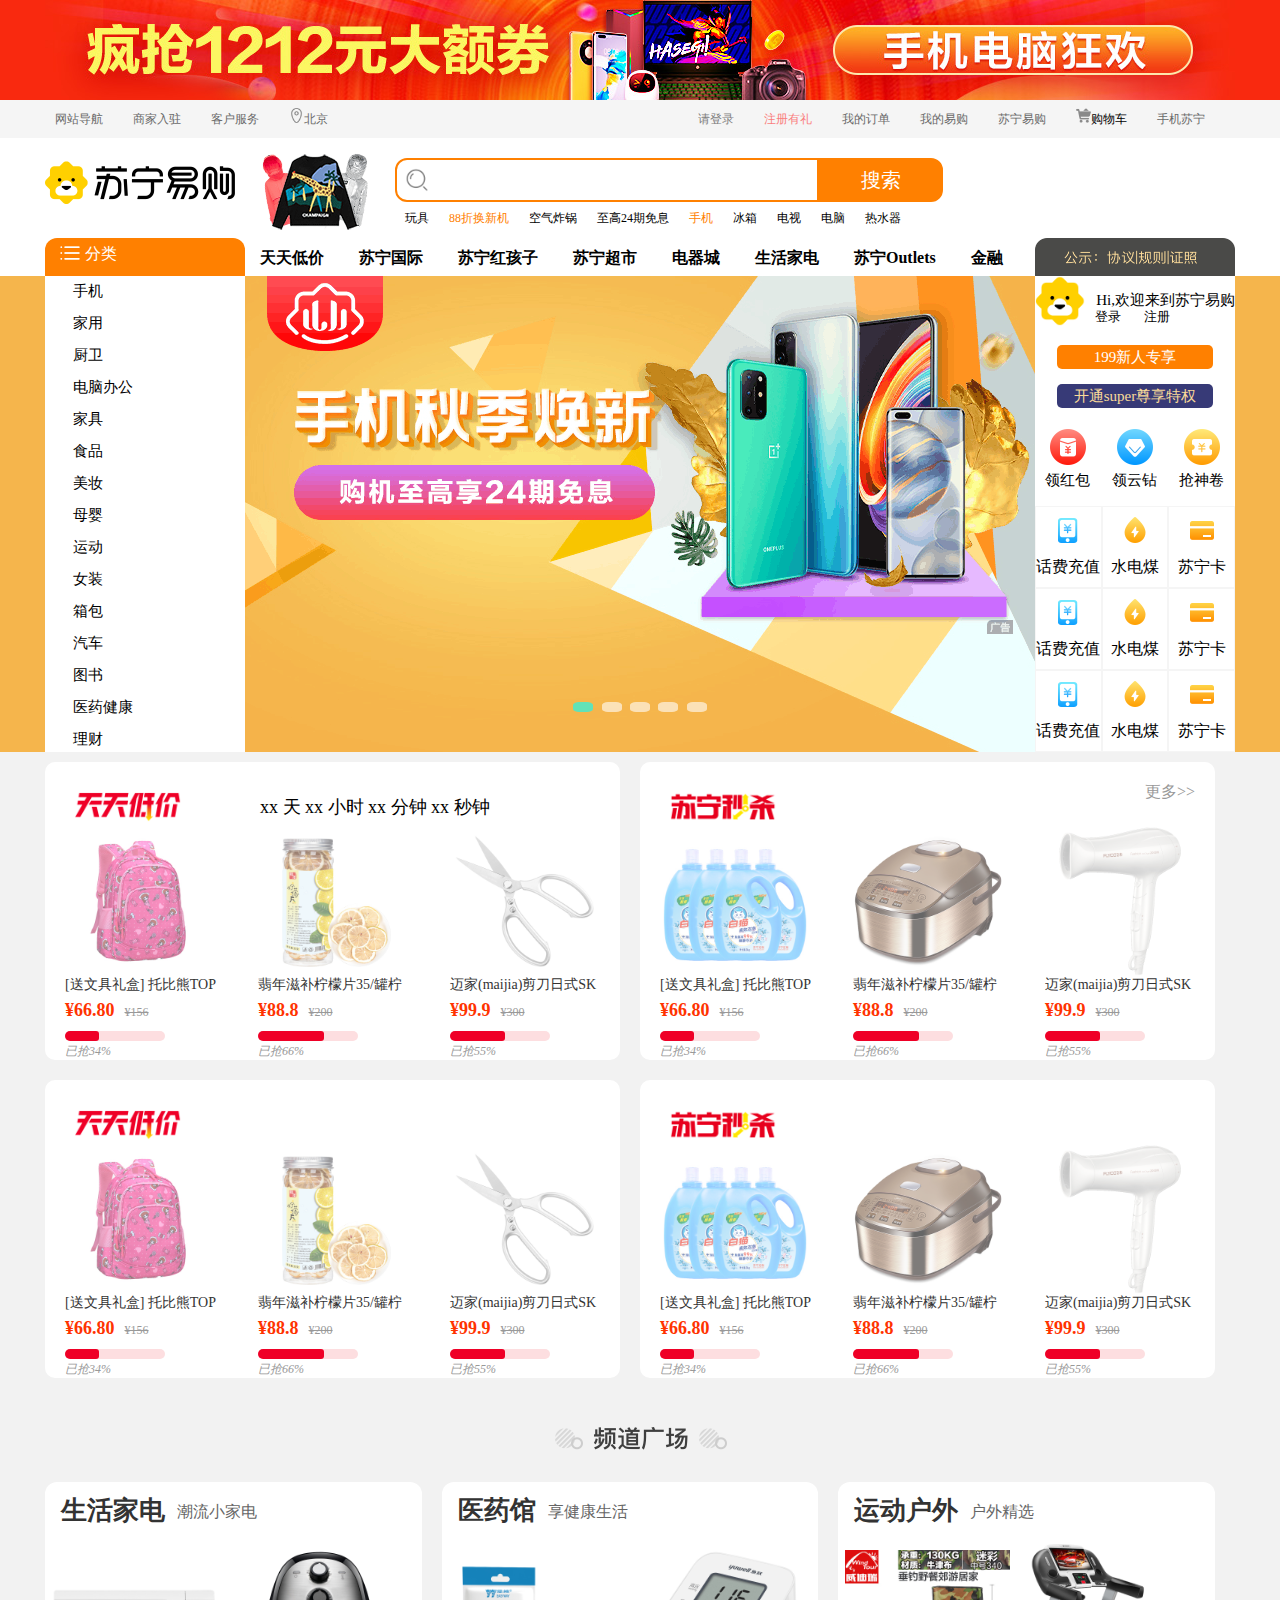
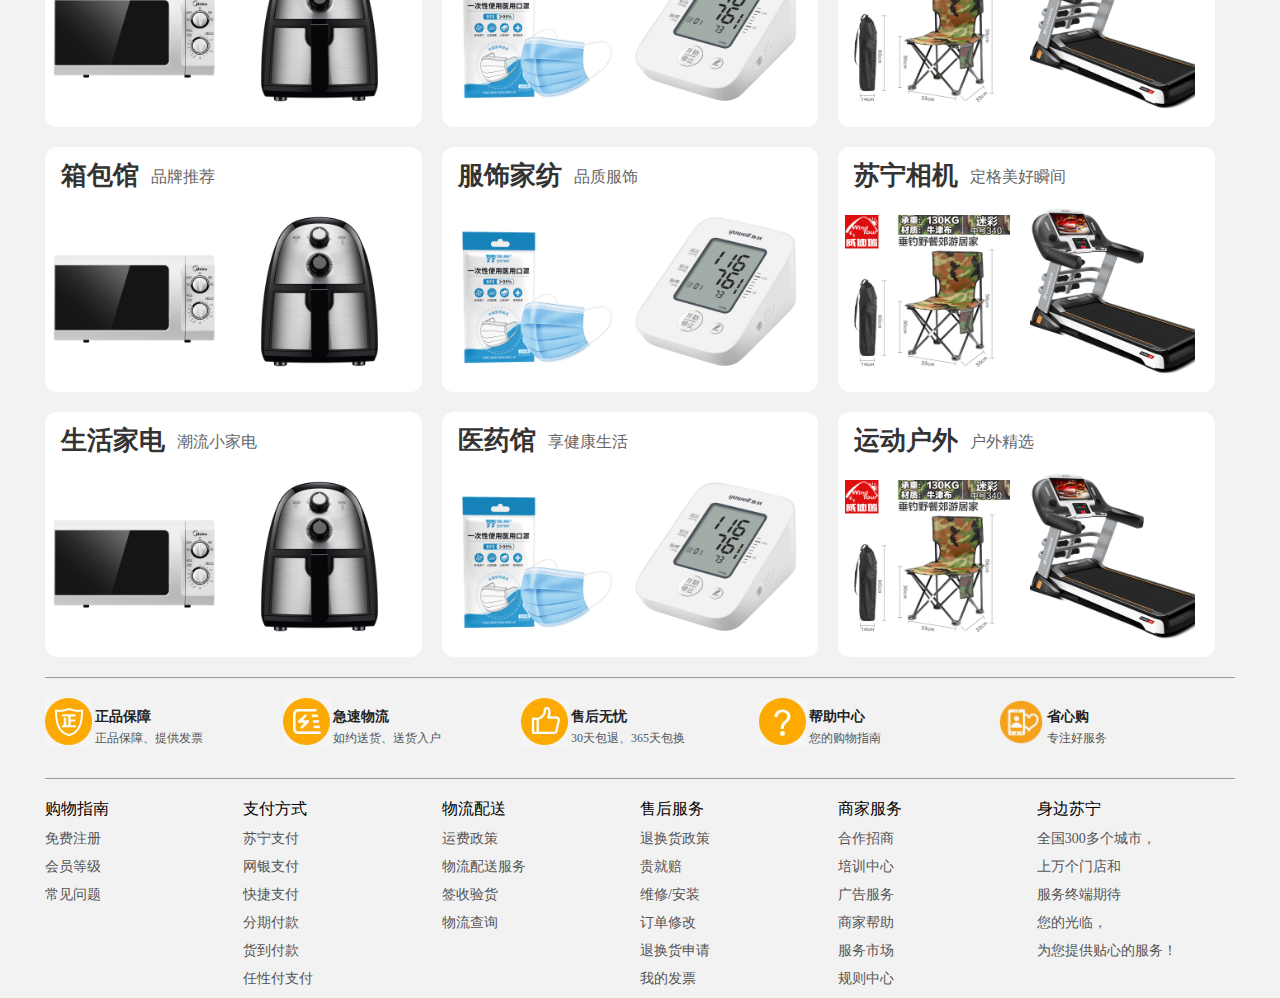
<file: index.html>
<!DOCTYPE html>
<html lang="en">
<head>
    <meta charset="UTF-8">
    <meta name="viewport" content="width=device-width, initial-scale=1.0">
    <title>Document</title>
    <link rel="stylesheet" href="./css/index.css">
    <style>

.inputBox{
    position: relative;
}
.inputBox >ul {
      position: absolute;
      z-index: 999;
      top: 100%;
      left: 20px;
      width: 380px;
      box-sizing: border-box;
      display: none;
      
    }
    .inputBox >  ul.active {
      display: block;
    }
    .inputBox >ul > li {
      list-style: none;
      width: 100%;
      height: 30px;
      font-size: px;
      line-height: 30px;
      cursor: pointer;
      background-color: white;
    }
   .inputBox> ul > li:hover {
      background-color: #ccc;
      color: #fff;
    }
    </style>
</head>
<body>
    <!-- 头部 -->
    <div class="header">
        <div class="cenner">
        <img src="./images/首页01.jpg" alt="">
        </div>
    </div>
    <!-- 头部导航 -->
    <div class="header_nav">
        <div class="_nav cenner">
            <ul>
                <li>网站导航</li>
                <li>商家入驻</li>
                <li>客户服务</li>
                <li><img src="./images/位置.png">北京</li>
            </ul>
            <ol>
                <li><a href="./login.html" class="off">请登录</a>
                    <span class="on hide">您好:lixiaolei</span>
                </li>
                
                <li><a>注册有礼</a></li>
                <li>我的订单</li>
                <li>我的易购</li>
                <li>苏宁易购</li>
                <li><img src="./images/购物车满.png" alt=""><a href="./cart.html">购物车</a></li>
                <li>手机苏宁</li>
            </ol>
        </div>
    </div>
    <!-- 搜索盒子 -->
    <div class="header_seek">
        <div class="_seek cenner">
            <img src="./images/苏宁易购.png" alt="">
            <img src="./images/首页02.gif">
            <div class="inputBox">
                <img src="./images/搜索.png" alt="">
                <input type="text" >
                <ul></ul>
            </div>
            <div class="button">搜索</div>
            <ul>
                <li>玩具</li>
                <li>88折换新机</li>
                <li>空气炸锅</li>
                <li>至高24期免息</li>
                <li>手机</li>
                <li>冰箱</li>
                <li>电视</li>
                <li>电脑</li>
                <li>热水器</li>
            </ul>
        </div>
    </div>
    <!-- 内容导航 -->
    <div class="navBox">
        <div class="nav cenner">
            <div class="nav_box">
                <img src="./images/菜单栏.png">
                <p>分类</p>
            </div>
            <ul>
                <li>天天低价</li>
                <li>苏宁国际</li>
                <li>苏宁红孩子</li>
                <li>苏宁超市</li>
                <li>电器城</li>
                <li>生活家电</li>
                <li>苏宁Outlets</li>
                <li>金融</li>
            </ul>
            <div class="nav_right">
            <img src="./images/右边.png" alt="">
            </div>
        </div>
    </div>
    <!-- banner图 -->
    <div class="banner">
        <!-- 轮播图 -->
        <div class="cennerLb">
            
            <ul class="imgBox">
                <li class="active" style="background-color: #f5b54c;"><img src="./images/轮播图1.png" alt=""></li>
                <li style="background-color: #2470ff;"><img src="./images/轮播图2.png" alt=""></li>
                <li style="background-color: #ad0f37;"><img src="./images/轮播图3.png" alt=""></li>
                <li style="background-color: #bd0800;"><img src="./images/轮播图4.png" alt=""></li>
                <li style="background-color: #104bb8;"><img src="./images/轮播图5.png" alt=""></li>
            </ul>
            <ol class="pointBox"></ol>
            <div class="leftRightBox">
              <div class="left">&lt;</div>
              <div class="right">&gt;</div>
            </div>
        </div>
        <!-- 左右盒子 -->
        <div class="banner_box cenner">
            
             <div class="_left">
                <ul>
                    <li>手机
                        <ol>
                            <li>手机通讯</li>
                            <li>手机配件</li>
                            <li>智能设备</li>
                            <li>影音电子</li>
                            <li>电子教育</li>
                            <li>二手优品</li>
                            <li>苏宁优品</li>
                            <li>营业厅</li>
                            <li>会员卡</li>
                        </ol>
                    </li>
                    <li>家用
                        <ol>
                            <li>空调</li>
                            <li>电视</li>
                            <li>冰箱</li>
                            <li>洗衣机</li>
                            <li>冷柜</li>
                            <li>家庭影音</li>
                            <li>帮客服务</li>
                            <li>房产</li>
                            <li>摄像头</li>
                        </ol>
                    </li>
                    <li>厨卫
                        <ol>
                            <li>厨卫大电</li>
                            <li>卫浴电器</li>
                            <li>中式厨房</li>
                            <li>西式厨房</li>
                            <li>生活电器</li>
                            <li>个护健康</li>
                            <li>炊具水具</li>
                            <li>饮水设备</li>
                            <li>商用电器</li>
                        </ol>

                    </li>
                    <li>电脑办公</li>
                    <li>家具</li>
                    <li>食品</li>
                    <li>美妆</li>
                    <li>母婴</li>
                    <li>运动</li>
                    <li>女装</li>
                    <li>箱包</li>
                    <li>汽车</li>
                    <li>图书</li>
                    <li>医药健康</li>
                    <li>理财</li>
                </ul>
            </div>
            <div class="_right">
                <img src="./images/右边logo.png" alt="">
                <p>Hi,欢迎来到苏宁易购</p>
                <span>
                    <a href="./login.html">登录</a>
                    <a href="./register.html">注册</a>
                </span>
                <div class="right_box">199新人专享</div>
                <div class="right_box boxT">开通super尊享特权</div>

                <div class="_imgBox">
                    <img src="./images/红包.png" alt="">
                    
                    <img src="./images/钻石.png" alt="">
                    
                    <img src="./images/神卷.png" alt="">
                    
                </div>
                <div class="textBox">
                 <p>领红包</p>
                 <p>领云钻</p>
                 <p>抢神卷</p>
                </div>
                
                <div class="images_foot">
                    <ul>
                        <li><img src="./images/手机.png" alt=""><p>话费充值</p></li>
                        <li><img src="./images/水电.png" alt=""><p>水电煤</p></li>
                        <li><img src="./images/苏宁卡.png" alt=""><p>苏宁卡</p></li>
                    </ul>
                    <ul>
                        <li><img src="./images/手机.png" alt=""><p>话费充值</p></li>
                        <li><img src="./images/水电.png" alt=""><p>水电煤</p></li>
                        <li><img src="./images/苏宁卡.png" alt=""><p>苏宁卡</p></li>
                    </ul>
                    <ul>
                        <li><img src="./images/手机.png" alt=""><p>话费充值</p></li>
                        <li><img src="./images/水电.png" alt=""><p>水电煤</p></li>
                        <li><img src="./images/苏宁卡.png" alt=""><p>苏宁卡</p></li>
                    </ul>
                </div>
            </div>
        </div>
    </div>
    <!-- 商品 -->
    <div class="goods_nav">
        <ul class="good_navBox cenner">
            <li>
                <img src="./images/商品导航1.png" alt="">
            
                <!-- 倒计时 -->
                <div class="time" id="box" style="float: right;">xx 天 xx 小时 xx 分钟 xx 秒钟</div>
                <ol>
                    <li>
                        <img src="./images/天天秒杀1.jpg" alt="">
                        <p>[送文具礼盒] 托比熊TOP</p>
                        <span>¥66.80 </span><del>¥156</del>
                        <div><span></span></div> <i>已抢34%</i>
                    </li>
                    <li>
                        <img src="./images/天天秒杀2.jpg" alt="">
                        <p>翡年滋补柠檬片35/罐柠</p>
                        <span>¥88.8 </span><del>¥200</del>
                        <div><span style="width: 66px;"></span></div> <i>已抢66%</i>
                    </li>
                    <li>
                        <img src="./images/天天秒杀3.jpg" alt="">
                        <p>迈家(maijia)剪刀日式SK</p>
                        <span>¥99.9 </span><del>¥300</del>
                        <div><span style="width: 55px;"></span></div> <i>已抢55%</i>
                    </li>
                </ol>
            </li>
            <li>
                <img src="./images/商品导航2.png"><a href="./list.html">更多>></a>
                <ol>
                    <li>
                        <img src="./images/天天低价1.jpg" alt="">
                        <p>[送文具礼盒] 托比熊TOP</p>
                        <span>¥66.80 </span><del>¥156</del>
                        <div><span></span></div> <i>已抢34%</i>
                    </li>
                    <li>
                        <img src="./images/天天低价2.jpg" alt="">
                        <p>翡年滋补柠檬片35/罐柠</p>
                        <span>¥88.8 </span><del>¥200</del>
                        <div><span style="width: 66px;"></span></div> <i>已抢66%</i>
                    </li>
                    <li>
                        <img src="./images/天天低价3.jpg" alt="">
                        <p>迈家(maijia)剪刀日式SK</p>
                        <span>¥99.9 </span><del>¥300</del>
                        <div><span style="width: 55px;"></span></div> <i>已抢55%</i>
                    </li>
                </ol>
            </li>
        </ul>
        <ul class="good_navBox cenner">
            <li>
                <img src="./images/商品导航1.png" alt="">
                <ol>
                    <li>
                        <img src="./images/天天秒杀1.jpg" alt="">
                        <p>[送文具礼盒] 托比熊TOP</p>
                        <span>¥66.80 </span><del>¥156</del>
                        <div><span></span></div> <i>已抢34%</i>
                    </li>
                    <li>
                        <img src="./images/天天秒杀2.jpg" alt="">
                        <p>翡年滋补柠檬片35/罐柠</p>
                        <span>¥88.8 </span><del>¥200</del>
                        <div><span style="width: 66px;"></span></div> <i>已抢66%</i>
                    </li>
                    <li>
                        <img src="./images/天天秒杀3.jpg" alt="">
                        <p>迈家(maijia)剪刀日式SK</p>
                        <span>¥99.9 </span><del>¥300</del>
                        <div><span style="width: 55px;"></span></div> <i>已抢55%</i>
                    </li>
                </ol>
            </li>
            <li>
                <img src="./images/商品导航2.png">
                <ol>
                    <li>
                        <img src="./images/天天低价1.jpg" alt="">
                        <p>[送文具礼盒] 托比熊TOP</p>
                        <span>¥66.80 </span><del>¥156</del>
                        <div><span></span></div> <i>已抢34%</i>
                    </li>
                    <li>
                        <img src="./images/天天低价2.jpg" alt="">
                        <p>翡年滋补柠檬片35/罐柠</p>
                        <span>¥88.8 </span><del>¥200</del>
                        <div><span style="width: 66px;"></span></div> <i>已抢66%</i>
                    </li>
                    <li>
                        <img src="./images/天天低价3.jpg" alt="">
                        <p>迈家(maijia)剪刀日式SK</p>
                        <span>¥99.9 </span><del>¥300</del>
                        <div><span style="width: 55px;"></span></div> <i>已抢55%</i>
                    </li>
                </ol>
            </li>
        </ul>
    </div>
    <!-- 频道广场 -->
    <div class="BoxNav">
        
        <div class="BoxNav_div cenner">
            <img src="./images/频道广场.png" alt="">
            <ul>
                <li>
                    <h2>生活家电</h2>   <p>潮流小家电</p>
                    <img src="./images/生活家电2.jpg" alt="">
                    <img src="./images/生活家电1.jpg" alt="">
                </li>
                <li>
                    <h2>医药馆</h2>   <p>享健康生活</p>
                    <img src="./images/医药馆2.jpg" alt="">
                    <img src="./images/医药馆.jpg" alt="">
                </li>
                <li>
                    <h2>运动户外</h2>   <p>户外精选</p>
                    <img src="./images/户外运动2.jpg" alt="">
                    <img src="./images/户外运动1.jpg" alt="">
                </li>
            
            </ul>
            <ul>
                <li>
                    <h2>箱包馆</h2>   <p>品牌推荐</p>
                    <img src="./images/生活家电2.jpg" alt="">
                    <img src="./images/生活家电1.jpg" alt="">
                </li>
                <li>
                    <h2>服饰家纺</h2>   <p>品质服饰</p>
                    <img src="./images/医药馆2.jpg" alt="">
                    <img src="./images/医药馆.jpg" alt="">
                </li>
                <li>
                    <h2>苏宁相机</h2>   <p>定格美好瞬间</p>
                    <img src="./images/户外运动2.jpg" alt="">
                    <img src="./images/户外运动1.jpg" alt="">
                </li>
            
            </ul>
            <ul>
                <li>
                    <h2>生活家电</h2>   <p>潮流小家电</p>
                    <img src="./images/生活家电2.jpg" alt="">
                    <img src="./images/生活家电1.jpg" alt="">
                </li>
                <li>
                    <h2>医药馆</h2>   <p>享健康生活</p>
                    <img src="./images/医药馆2.jpg" alt="">
                    <img src="./images/医药馆.jpg" alt="">
                </li>
                <li>
                    <h2>运动户外</h2>   <p>户外精选</p>
                    <img src="./images/户外运动2.jpg" alt="">
                    <img src="./images/户外运动1.jpg" alt="">
                </li>
            
            </ul>




        </div>
    </div>
    <!-- 底部 -->
    <footer>
        <div class="footer_top cenner">
            <ul>
                <li>
                    <img src="./images/底部1.jpg" alt="">
                    <a>正品保障</a>
                    <p>正品保障、提供发票</p>
                </li>
                <li>
                    <img src="./images/底部2.jpg" alt="">
                    <a>急速物流</a>
                    <p>如约送货、送货入户</p>
                </li>
                <li>
                    <img src="./images/底部3.jpg" alt="">
                    <a>售后无忧</a>
                    <p>30天包退、365天包换</p>
                </li>
                <li>
                    <img src="./images/底部4.jpg" alt="">
                    <a>帮助中心</a>
                    <p>您的购物指南</p>
                </li>
                <li>
                    <img src="./images/底部5.png" alt="">
                    <a>省心购</a>
                    <p>专注好服务</p>
                </li>
            </ul>


            <div class="foot_ter">
                <ol>
                    <li>购物指南</li>
                    <li>免费注册</li>
                    <li>会员等级</li>
                    <li>常见问题</li>
                </ol>
                <ol>
                <li> 支付方式</li>
                <li>苏宁支付</li>
                <li>网银支付</li>
                <li>快捷支付</li>
                <li>分期付款</li>
                <li>货到付款</li>
                <li>任性付支付</li>
                </ol>
                <ol>
                    <li>物流配送</li>
                    <li>运费政策</li>
                    <li>物流配送服务</li>
                    <li>签收验货</li>
                    <li>物流查询</li>
                </ol>
                <ol>
                    <li>售后服务</li>
                    <li>退换货政策</li>
                    <li>贵就赔</li>
                    <li>维修/安装</li>
                    <li>订单修改</li>
                    <li>退换货申请</li>
                    <li>我的发票</li>
                </ol>

                <ol>
                    <li>商家服务</li>
                    <li>合作招商</li>
                    <li>培训中心</li>
                    <li>广告服务</li>
                    <li>商家帮助</li>
                    <li>服务市场</li>
                    <li>规则中心</li>
                </ol>
                <ol>
                    <li>身边苏宁</li>
                    <li>全国300多个城市，</li>
                    <li>上万个门店和</li>
                    <li> 服务终端期待</li>
                    <li> 您的光临，</li>
                    <li> 为您提供贴心的服务！</li>
                </ol>
            </div>
    
    

        </div>
    </footer>

<script>
    const ul = document.querySelector('.inputBox >ul')

const inp = document.querySelector('.inputBox >input')
inp.addEventListener('input', function () {
  const value = this.value.trim()
  if (!value) return

  const script = document.createElement('script')

  const url = `https://www.baidu.com/sugrec?pre=1&p=3&ie=utf-8&json=1&prod=pc&from=pc_web&sugsid=1446,32857,33124,33061,32973,33099,33101,32962,22159&wd=${value}&req=2&csor=1&cb=bindHtml&_=1605768936993`
  script.src = url
 
  document.body.appendChild(script)
 
  script.remove()
})

function bindHtml(res) {
 
  if (!res.g) {
    ul.classList.remove('active')
    return
  }

  let str = ''
  for (let i = 0; i < res.g.length; i++) {
    str += `
      <li>${ res.g[i].q }</li>
    `
  }
  ul.innerHTML = str

  ul.classList.add('active')
}
</script>
<script src="./js/banner.js"></script>

<script src="./assets/jquery/jquery.min.js"></script>
<script src="./js/index.js"></script>
<script src="./js/public.js"></script>
</body>
</html>
</file>
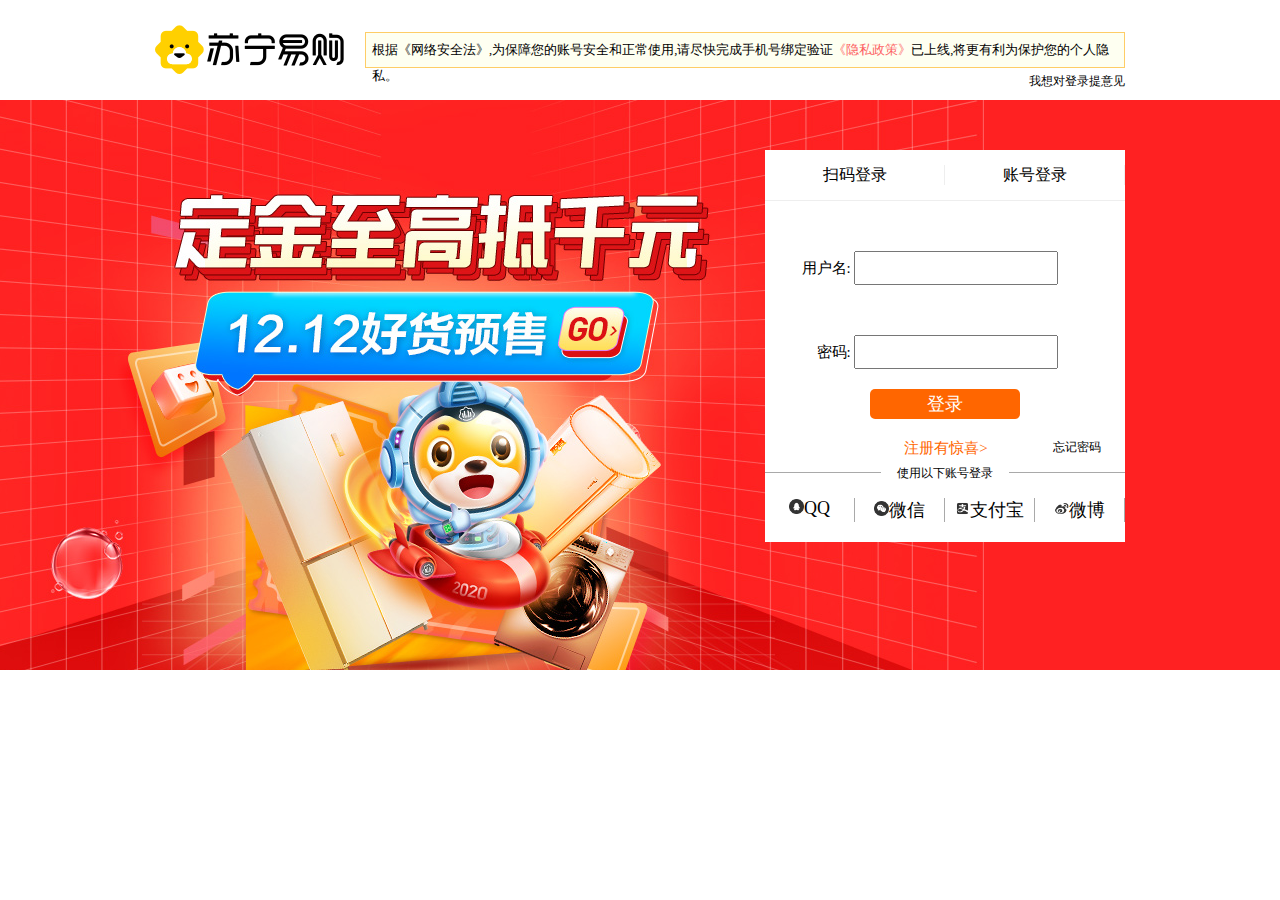
<file: cart.html>
<!DOCTYPE html>
<html lang="en">
<head>
    <meta charset="UTF-8">
    <meta name="viewport" content="width=device-width, initial-scale=1.0">
    <title>Document</title>
    <link rel="stylesheet" href="./css/cart.css">
</head>
<body>

    <header>
        <div class="headerBox cenner">
            <img src="./images/购物车.png" alt="">
            <div class="headerLeftBox">
                <div class="headerLeft">
                <img src="./images/搜索.png" alt="">
                <input type="text">
                </div> <span>搜索</span>
            </div>
        </div>
    </header>
    <div class="off cenner hide">
        <img src="./images/购物车空.png" alt="">
        <h3>购物车还是空空的呢，快去<a href="./list.html">商城</a>逛逛吧~~</h3>
    </div>
    <div class="on ">
    <div class="cart-table">
        <div class="cart-table-header cenner">
            <input type="checkbox">全选
            <p>商品信息</p>
            <p>规格</p>
            <p>单价(元)</p>
            <p>数量</p>
            <p>小计</p>
            <p>操作</p>
        </div>
        
    </div>
    <div class="cartBox cenner">
        <input type="checkbox">
        <div class="goods">
            
            
        </div>
      
</div>
<script src="./assets/jquery/jquery.min.js"></script>
<script src="./js/public.js"></script>
<script src="./js/cart.js"></script>

</body>
</html>
</file>
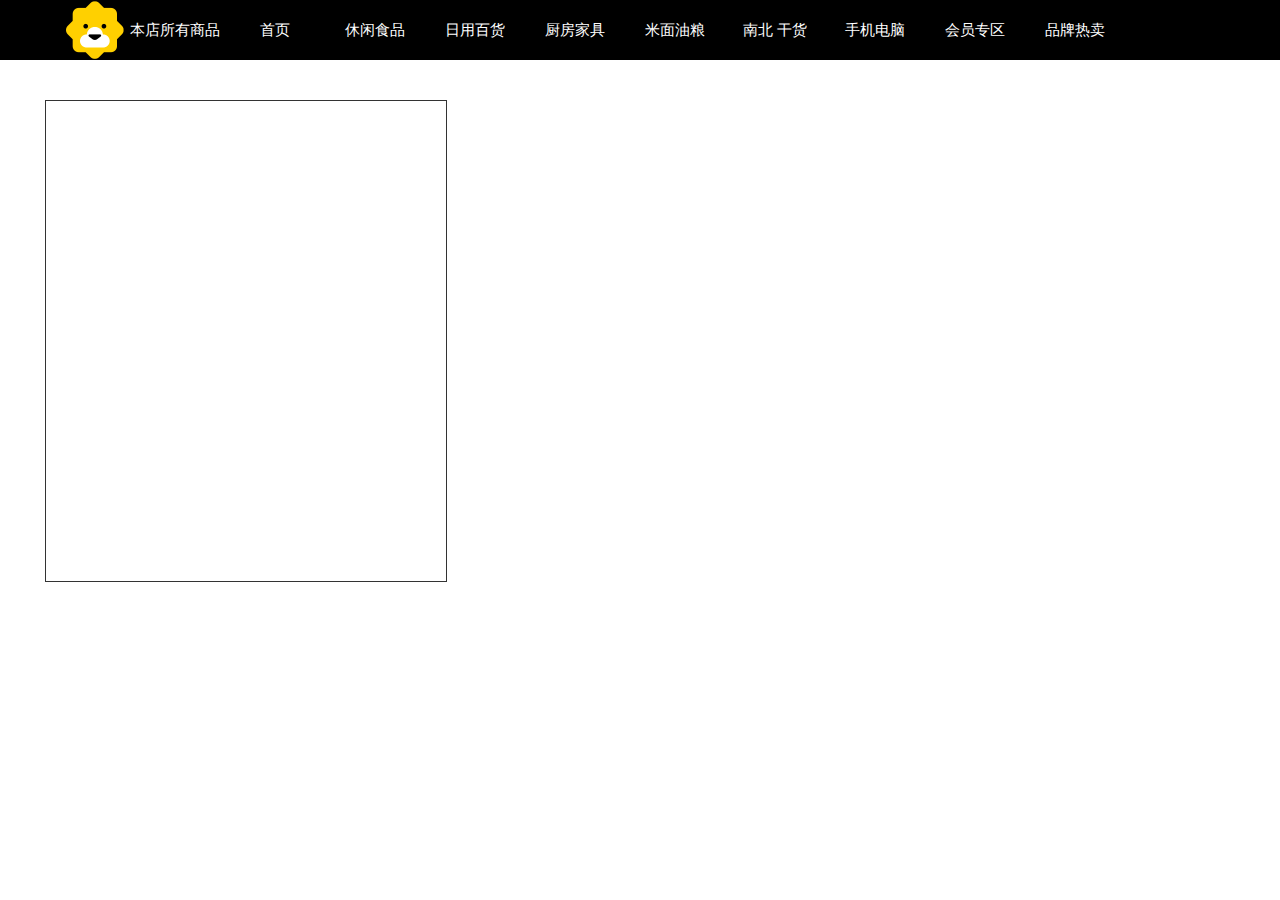
<file: goods.html>
<!DOCTYPE html>
<html lang="en">
<head>
    <meta charset="UTF-8">
    <meta name="viewport" content="width=device-width, initial-scale=1.0">
    <title>Document</title>
    <link rel="stylesheet" href="./css/goods.css">
</head>
<body>
    <header>
        <div class="headerTop cenner">
            <img src="./images/右边logo.png" alt="">
            <span>本店所有商品</span>
            <span>首页</span>
            <span>休闲食品</span>
            <span>日用百货</span>
            <span>厨房家具</span>
            <span>米面油粮</span>
            <span>南北 干货</span>
            <span>手机电脑</span>
            <span>会员专区</span>
            <span>品牌热卖</span>
        </div>
    </header>
    <div class="goodsBox cenner">
        <div class="goodBox_" >
        
            <div class="box" id="box1"></div>
            <div class="right"></div>
        </div>
    </div >
    

    <script src="./assets/jquery/jquery.min.js"></script>
    <script src="./js/public.js"></script>
    <script src="./js/goods.js"></script> 
    
</body>
</html>
</file>
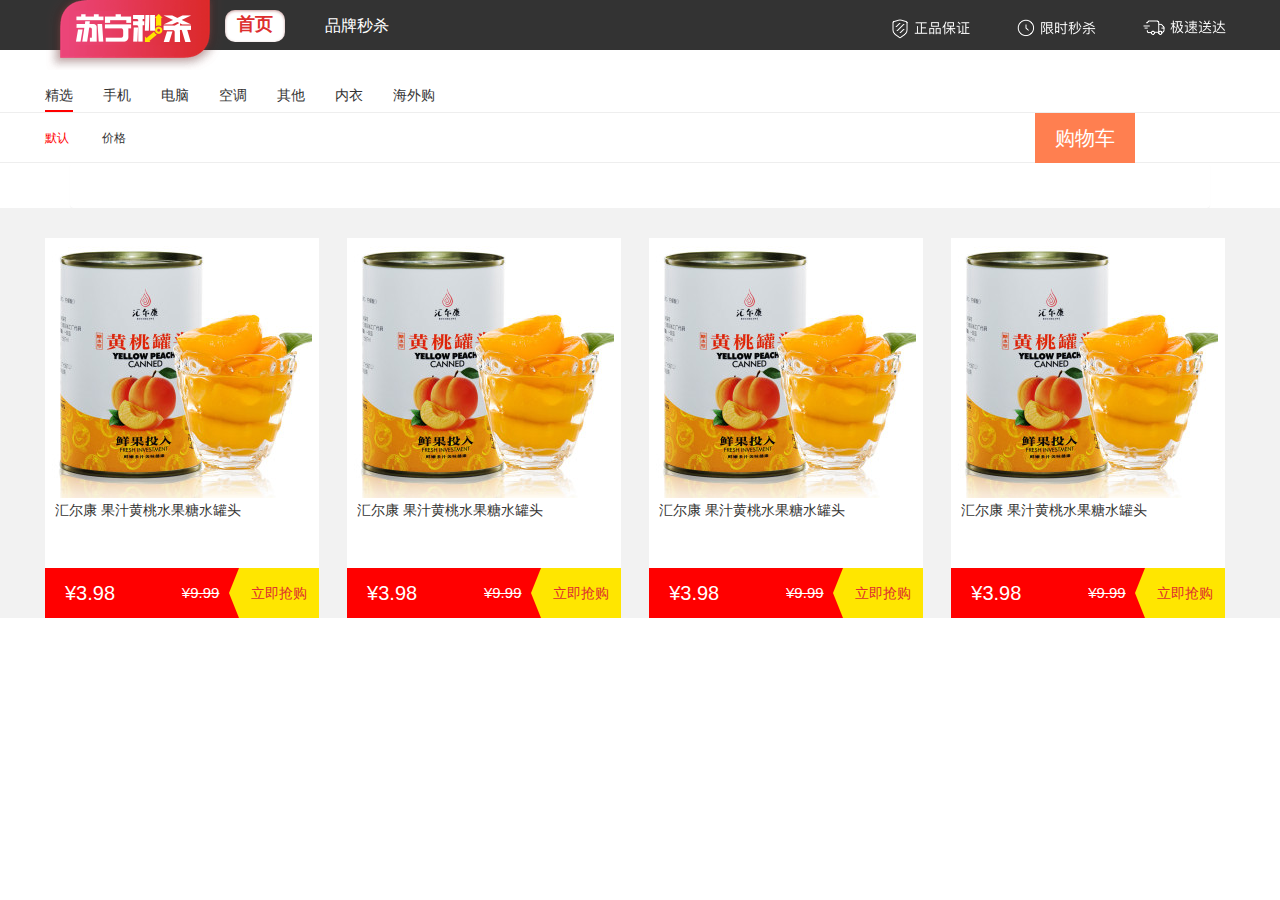
<file: list.html>
<!DOCTYPE html>
<html lang="en">
<head>
    <meta charset="UTF-8">
    <meta name="viewport" content="width=device-width, initial-scale=1.0">
    <title>Document</title>
    <link rel="stylesheet" href="./assets/bootstrap/css/bootstrap.min.css">
    <link rel="stylesheet" href="./assets/jquery-pagination/pagination.css">
    <link rel="stylesheet" href="./css/list.css">

</head>
<body>
    <header>
      <div class="header_top cenner">
          <img src="./images/商品列表1.png" alt="" class="images1">
          <a href="./index.html">首页</a>  <span>品牌秒杀</span>
          <img src="./images/商品列表2.png" alt="" class="images2">
      </div>  
    </header>
    <div class="goodsListBox">
        <div class="goodsList">
            <div class="cenner">
                <ul>
                    <li class="cateOneBox">
                        <div class="right">
                            <span class="active">精选</span>
                            <span>手机</span>
                            <span>电脑</span>
                            <span>空调</span>
                            <span>其他</span>
                            <span>内衣</span>
                            <span>海外购</span>
                        </div>
                    </li>
                </ul>
            </div>
        </div>
        <div class="goodsList1Box">
            <div class="goodsList1 cenner">
                <span class="active" data-method="综合" data-type="ASC">默认</span>
                <span data-method="价格" data-type="ASC">价格</span>
                <a href="./cart.html">购物车</a>
            </div>
        </div>
    </div>


    <div class="info pagiInfo container">
        <div class="panel panel-warning">
          
          <div class="panel-body pagination m-style"></div>
        </div>
    </div>





    
    <div class="goodsBox">
        <div class="goodsbox cenner">
            <div class="goods">
                <img src="./images/商品1.jpg" alt="">
                <p>汇尔康 果汁黄桃水果糖水罐头</p>
                <div class="goodsText">
                    <p>¥3.98</p>
                    <del>¥9.99</del>
                    <h5>立即抢购</h5>
                    <img src="./images/立即抢购.png" alt="">
                </div>
            </div>
            <div class="goods">
                <img src="./images/商品1.jpg" alt="">
                <p>汇尔康 果汁黄桃水果糖水罐头</p>
                
                <div class="goodsText">
                    <p>¥3.98</p>
                    <del>¥9.99</del>
                    <h5>立即抢购</h5>
                    <img src="./images/立即抢购.png" alt="">
                </div>
            </div>
            <div class="goods">
                <img src="./images/商品1.jpg" alt="">
                <p>汇尔康 果汁黄桃水果糖水罐头</p>
               
                <div class="goodsText">
                    <p>¥3.98</p>
                    <del>¥9.99</del>
                    <h5>立即抢购</h5>
                    <img src="./images/立即抢购.png" alt="">
                </div>
            </div>
            <div class="goods">
                <img src="./images/商品1.jpg" alt="">
                <p>汇尔康 果汁黄桃水果糖水罐头</p>
                
                <div class="goodsText">
                    <p>¥3.98</p>
                    <del>¥9.99</del>
                    <h5>立即抢购</h5>
                    <img src="./images/立即抢购.png" alt="">
                </div>
            </div>
        </div>
    </div>
    <script src="./assets/jquery/jquery.min.js"></script>
    <script src="./assets/jquery-pagination/jquery.pagination.min.js"></script>
    <script src="./js/public.js"></script>
    <script src="./js/list.js"></script>
</body>
</html>
</file>
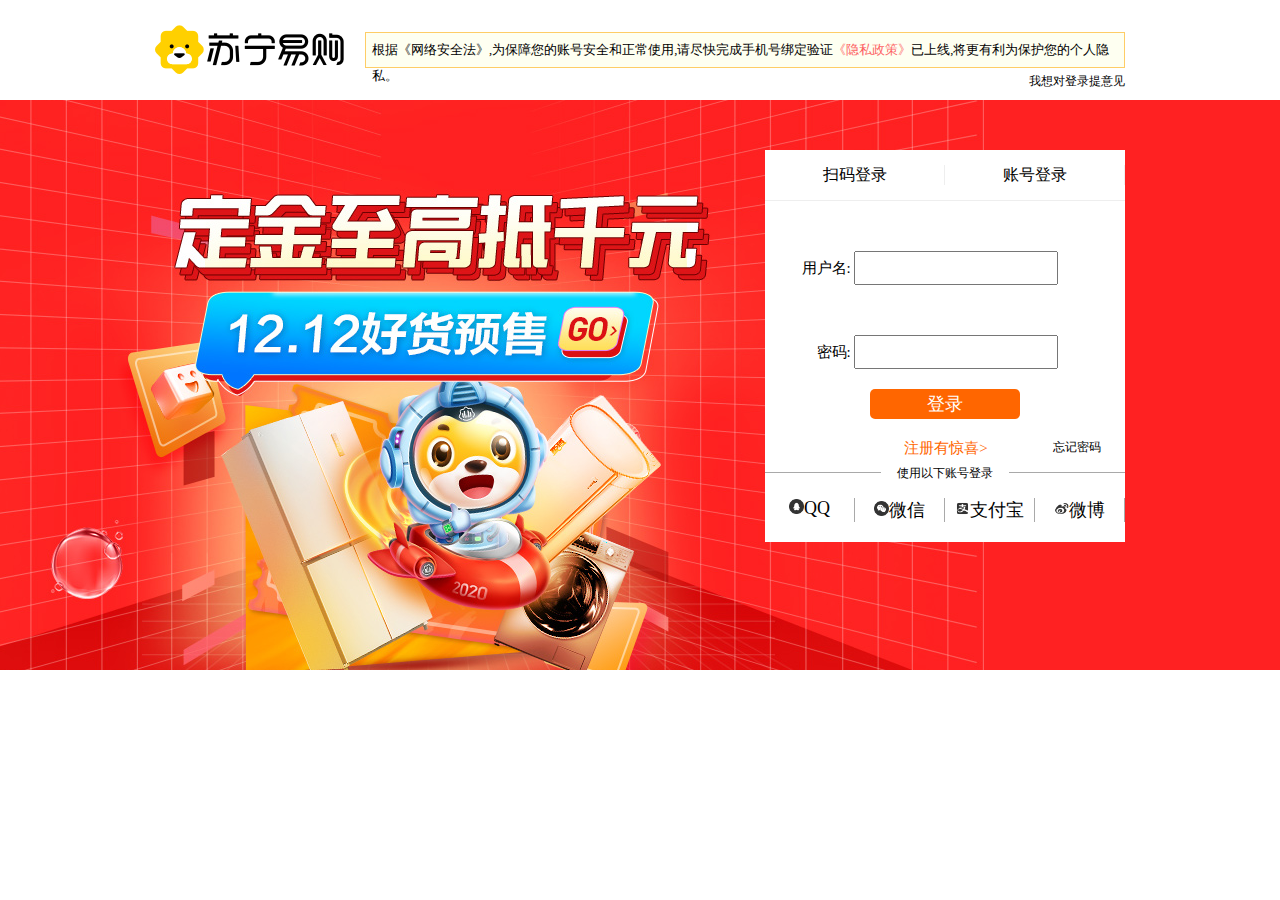
<file: login.html>
<!DOCTYPE html>
<html lang="en">
<head>
    <meta charset="UTF-8">
    <meta name="viewport" content="width=device-width, initial-scale=1.0">
    <title>Document</title>
    <link rel="stylesheet" href="./css/login.css">
</head>
<style>
    
  </style>
<body>
    <!-- 头部 -->
    <header>
        <div class="cenner">
            <img src="./images/用户登录_03.png" alt="">
            <span>根据《网络安全法》,为保障您的账号安全和正常使用,请尽快完成手机号绑定验证<a>《隐私政策》</a>已上线,将更有利为保护您的个人隐私。</span>
            <p>我想对登录提意见</p>
        </div>
    </header>
    <div class="mian" style="background:url(./images/160707347693856970.jpg)  no-repeat center;">
        <div class="login">
            <div class="login-form">
                <div class="login-form-header">
                    <span>扫码登录</span>
                    <span>账号登录</span>
                </div>
                
                    <div class="login-form-mian">
                        <form class="cmxform" id="login" method="get" action="">
                            <p class="usernameBox">
                              <label for="username">用户名:</label>
                              <input id="username" name="username" autocomplete="off" type="text">
                            </p>
                            <p class="passwordBox">
                              <label for="password" class="_abc">密码:</label>
                              <input id="password" name="password" autocomplete="off" type="text">
                            </p>
                            <button>登录</button>
                        </form>
                        <p>忘记密码</p>
                        <a>注册有惊喜></a>
                    </div>
               
                <div class="footer">
                    <p>使用以下账号登录</p>
                    <ul>
                        <li><img src="./images/QQ.png">QQ</li>
                        <li><img src="./images/weixin.png">微信</li>
                        <li><img src="./images/zhifubao.png">支付宝</li>
                        <li><img src="./images/weibo.png">微博</li>
                    </ul>
                </div>
            </div>
        </div>
    </div>


    <script src="./assets/jquery/jquery.min.js"></script>
    <script src="./assets/jquery-validation/jquery.validate.min.js"></script>
    <script src="./assets/jquery-validation/localization/messages_zh.js"></script>
    <script src="./js/login.js"></script>
    <script src="./js/public.js"></script>
</body>
</html>
</file>
<file: css/index.css>
*{
    margin: 0;
    padding: 0;
}
ul ,ol ,li{
    list-style: none;
}
a{
    text-decoration: none;
    color: black;
}

.cenner{
    width: 1190px;
    margin: 0 auto;
}
.header{
    width: 100%;
    height: 100px;
    background-color: rgb(249, 41, 15);
    
}
.header_nav{
    width: 100%;
    background-color:#f5f5f5;
    overflow: hidden;
}
.header_nav ._nav{
    display: flex;
    height: 38px;
    font-size: 12px;
    position: relative;
}
.header_nav ._nav img{
    width: 15px;
    height: 15px;
}
.header_nav ul{
    line-height: 38px;
    list-style: none;
    display: flex;
    margin-bottom: 10px;
    color:dimgrey;
    padding-left: 10px;
}
.header_nav ul li{
    margin-right: 30px;
    cursor: pointer;
}
.header_nav ul li:hover{
    color: #ff8000;
}


.header_nav ol{
    list-style: none;
    display: flex;
    position: absolute;
    right: 0;
    color: dimgrey;;
    line-height: 38px;
}
.header_nav ol li{
    margin-right: 30px;
    cursor: pointer;
}
.header_nav ol li:hover{
    color: #ff8000;
}
.header_nav ol li:nth-child(1) a{
    color: black;
    opacity: 0.5;
}
.header_nav ol li:nth-child(1) a:hover{
    opacity: 1;
}

.header_nav ol li:nth-child(2) a{
    color: red;
    opacity: 0.5;
}
.header_nav ol li:nth-child(2) a:hover{
    opacity: 1;
}




.hide{
    display: none;
  }
._seek{
    display: flex;
    position: relative;
}
._seek img{
width: 190px;
height: 90px;
}
._seek img:nth-child(2){
width: 160px;
height: 100px;
}
.inputBox{
    width: 420px;
    height: 40px;
    display: flex;
    border: 2px solid #ff8000;
    border-radius: 12px 0 0 12px;
    margin-top: 20px;
}
.inputBox img{
    width: 40px;
    height: 40px;
    opacity: 0.5;
}
.inputBox input{
    width: 410px;
    border: 0;
    outline: none;
    font-size: 20px; 
}
.button{
    width: 120px;
    height: 40px;
    background-color: #ff8000;
    margin-top: 20px;
    border: 2px solid #ff8000;
    font-size: 20px;
    text-align: center;
    line-height: 40px;
    color: #fff;
    border-radius: 0 12px 12px 0;
    cursor: pointer;
}
._seek ul{
    width: 540px;
    height: 18px;
    list-style: none;
    display: flex;
    font-size: 12px;
    position: absolute;
    bottom: 10px;
    left: 340px;
}
._seek ul li{
    margin-left: 20px;
    cursor: pointer;
}
._seek ul li:nth-child(2){
    color: #ff8000;
}
._seek ul li:nth-child(5){
    color: #ff8000;
}




.nav{
    position: relative;
}
.nav_box{
    width: 200px;
    height: 38px;
    background-color: #ff8000;
    border-radius: 12px 12px 0 0;
    display: flex;
}

.nav_box img{
    width: 30px;
    height: 30px;
    margin-left: 10px;
}
.nav_box p{
  color: #fff;
  margin-top: 6px;
}
.nav ul{
    list-style: none;
    display: flex;
    position: absolute;
    top: 10px;
    left: 180px;
}
.nav ul li{
    margin-left: 35px;
    font-weight: 800;
    cursor: pointer;
}
.nav ul li:hover{
    color: #ff8000;
}
.nav_right img{
    width: 200px;
    height: 38px;
    position: absolute;
    right: 0;
    top: 0;
}
.banner{
    width: 100%;
}
._left{
    width: 200px;
    height: 476px;
    background-color: white;
    font-size: 15px;
}

._left ul{
    list-style: none;
    position: relative;
}
._left ul li{
    height: 32px;
    line-height: 31px;
    padding: 0 6px 0 28px
}
._left ul li:hover{
    background-color: #f5f5f5; 
}
._left ul li:hover ol{
    display: block;
}
._left ul li ol{
    list-style: none;
    width: 790px;
    height: 476px;
    background-color: #f5f5f5;
    position: absolute;
    left: 200px;
    top: 0;  
    display: none;
    z-index: 9999;
}
._left ul li ol li{
    height: 50px;
}
.banner_box{
    position: relative;
}
._right{
    width: 200px;
    height: 476px;
    background-color: white;
    position: absolute;
    right: 0;
    top: 0;
}
._right img{
    width: 50px;
    height: 50px;
}
._right> p{
    font-size: 15px;
    float: right;
    margin-top: 15px;
}
._right span{
    font-size: 13px;
    position: absolute;
    top: 32px;
    right: 65px;  
      
}
._right span a{
    margin-left: 20px;
    
}
._right span a:hover{
    color: #ff8000;
}
.right_box{
    width: 156px;
    height: 24px;
    background-color: #ff8000;
    margin: 15px auto;
    line-height:24px ;
    text-align: center;
    color: white;
    border-radius: 5px;
    font-size: 15px;
}
.boxT{
    background-color: #373a77;
    color: #fada99;
}
._imgBox{
    display: flex;
   
}
._imgBox img{
    width: 36px;
    height: 36px;
    margin: 6px auto;
}
.textBox{
    height: 20px;
    margin-bottom: 15px;
}
.textBox p{
    float: left;  
    font-size: 15px; 
}
.textBox p:nth-child(1){
    margin-left: 10px;
}
.textBox p:nth-child(2){
    margin-left: 22px;
}
.textBox p:nth-child(3){
    margin-left: 22px;
}
.images_foot{
    float: left;
    width: 200px;
}
.images_foot ul{
    list-style: none;
    display: flex;
    justify-content: space-between;
    
}
.images_foot img{
    width: 26px;
    height: 26px;
    margin-top: 10px;
}
.images_foot ul li{
    width: 150px;
    height: 80px;
    text-align: center;
    border: 1px solid #f5f5f5;
}
.images_foot ul li:hover{
    background-color: #f5f5f5;
    
}
.images_foot ul li p{
    margin-top: 10px;
}
.images_foot:nth-child(2) ul{
    margin-top: 0;
    background-color: red;
}
.banner ul,ol{
    list-style: none;
    position: relative;
}
.banner .cennerLb{

    width: 100%;
    height: 476px;
    display: flex;
    justify-content: center;
    align-items: center;
    position: absolute;
}
.banner .cennerLb ul{
    position: relative;
    width: 100%;
    display: flex;
    justify-content: center;
    align-items: center;
    height: 476px;
    top: 0;
    
}
.banner .cennerLb ul li{
    width: 100%;
    display: flex;
    justify-content: center;
    align-items: center;
    position: absolute;
    
    transition: opacity .4s linear;
    opacity: 0;
    
}
.leftRightBox {
    width: 788px;
    height: 60px;
    position: absolute;
    top: 50%;
    transform: translateY(-50%);
    display: flex;
    justify-content: space-between;
    z-index: 999;
    display: none;
  }
.banner:hover .leftRightBox{
display: flex;
}
  .banner .cennerLb> ul > li.active {
    opacity: 1;
  }

  .leftRightBox > div {
    width: 30px;
    background-color: rgba(0, 0, 0, .5);
    display: flex;
    justify-content: center;
    align-items: center;
    font-size: 26px;
    color: #fff;
    cursor: pointer;
  }
  .banner .cennerLb> ol {
    width: 200px;
    height: 30px;
    
    position: absolute;
    left: 50%;
    bottom: 30px;
    transform: translateX(-50%);
    
    display: flex;
    justify-content: space-evenly;
    align-items: center;
    z-index: 999;
  }

  .banner .cennerLb> ol > li {
    width: 20px;
    height: 10px;
    background-color: #fff;
    border-radius: 30%;
    cursor: pointer;
    opacity: 0.6;
  }

  .banner .cennerLb> ol > li.active {
    background-color: cyan;
  }
 
  .goods_nav{
    width: 100%;
    background: #f2f2f2!important;
    overflow: hidden;
    
}
  .goods_nav .time{
      display: inline-block;
      margin-top: 30px;
      margin-right: 60px;
      font-size: 18px;
      width: 300px;
      height: 30px;
      line-height: 30px;
  }
  
  .goods_nav ul{
    list-style: none;
    margin-top: 10px;
   display: flex;
   margin-bottom: 20px;
  }
  .goods_nav ul >li {
    width: 590px;
    height: 298px;
    background-color: #fff;
    border-radius: 10px;
    margin-right: 20px;
    position: relative;
  }
  .good_navBox >li >a{
    position: absolute;
    top: 20px;
    right: 20px;
    color: #999;
    text-decoration: none;
}
  .goods_nav >ul >li > img{
    
    width: 106px;
    height: 30px;
    margin-top: 30px;
    margin-left: 30px;
}
.goods_nav ul li >ol{
    display: flex;
    justify-content: space-between;
    padding:0 20px 0 20px;
    align-items: center;
}
.goods_nav ul li >ol li>img{
    width: 150px;
    height: 150px;
    opacity: 0.6;
}
.goods_nav ul li >ol li>img:hover{
    opacity: 1;
}
.goods_nav ul li >ol li p{
    color: #333;
    font-size: 14px;
    line-height: 10px;
    margin-bottom: 10px;
}
.goods_nav ul li >ol li span{
line-height: 21px;
    color: #F30;
    display: inline-block;
    font-size: 18px;
    font-weight: bold;
    margin-bottom: 10px;
    margin-right: 10px;
}
.goods_nav ul li >ol li del{
    line-height: 16px;
    color: #999;
    font-size: 12px;
}
.goods_nav ul li >ol li div{
    width: 100px;
    height: 10px;
    background: #fddee0;
    border-radius: 100px;
    overflow: hidden;
   
}
.goods_nav ul li >ol li div>span{
    width: 34px;
    display: block;
    height: 10px;
    border-radius: 0 3px 3px 0;
    background: #ef0027;
}

    .goods_nav ul li >ol li i{
    width: 50px;
      
      font-size: 12px;
      color: #999;
    }

/*         分隔线 */
.BoxNav{
    background-color:#f2f2f2 ;
    overflow: hidden;
}
.BoxNav_div img{
    width: 1190px;
    height: 80px;
}
.BoxNav_div ul{
    list-style: none;
    display: flex;
    margin-bottom: 20px;
}
.BoxNav_div ul li{
    width: 390px;
    height: 245px;
    background: #fff;
    border-radius: 12px;
    overflow: hidden;
    margin-right: 20px;
    cursor: pointer;
    
}

.BoxNav_div ul li h2{
    float: left;
    height: 37px;
    font-size: 26px;
    color: #333;
    margin: 11px 12px 0 16px
}
.BoxNav_div ul li:hover h2{
    color: #ff8000;
}
.BoxNav_div ul li p{
    height: 22px;
    font-size: 16px;
    color: #666;
    margin-top: 20px;
}
.BoxNav_div ul li img{
    width: 165px;
    height: 165px;
    display: block;
    float: right;
    margin-right: 20px;
    margin-top: 20px;
}


    /* 底部 */
    footer{
        width: 100%;
        background-color: #f2f2f2;
    }
    
    .footer_top ul{
        list-style: none;
        display: flex;
        height: 100px;
        border-top:1px solid #999;
        border-bottom:1px solid #999;
    }
    .footer_top ul li img{
        width: 48px;
        height: 48px;
    }
    .footer_top ul li{
        width: 250px;
        height: 48px;  
        position: relative;
        margin-top: 20px;
    }

    
    .footer_top ul li a{
        font-weight: 700;
        color: #222;
        font-size: 14px;
        position: absolute;
        top: 10px;
        left: 50px;
    }
    .footer_top ul li p{
        font-size: 12px;
        line-height: 24px;
        color: #545454;
        position: absolute;
        top: 28px;
        left: 50px;
    }
    
    .footer_top ol {
        margin-top: 20px;
        width: 200px;
    }
    .footer_top ol li{
        font-size: 14px;
        color: #545454;
        margin-bottom: 10px;
        cursor: pointer;
    }
    .footer_top ol li:hover{
        color: coral;
    }
    .footer_top ol :nth-child(1){
        font-size: 16px;
        color: black;
        margin-bottom: 10px;
    }
    .footer_top ol :nth-child(1):hover{
        color: black;
    }
    .foot_ter{
        display: flex;
    }
</file>
<file: css/cart.css>
*{
    margin: 0;
    padding: 0;
}
.hide{
    display: none;
}
.off{
    height: 300px;
    
    text-align: center; 
}
.off >img{
    margin-top: 100px;
}
a{
    text-decoration: none;
    
}
.off  a{
    text-decoration: none;
    display: inline-block;
    width: 50px;
    height: 20px;
    color: white;
    background-color: #ff8000;
}
.cenner{
    width: 1190px;
    margin: 0 auto;
}
.headerBox {
    position: relative;
}
.headerBox >img{
  margin-top: 20px;
}
.headerLeft{
    width: 320px;
    height: 32px;
    display: flex;
    border: 2px solid #f50;
}
.headerLeft >img{
    width: 30px;
    height: 30px;
}
.headerLeft >input{
    width: 300px;
    font-size: 16px;
    border: 0;
    outline:none;
    color: #333;
}
.headerLeftBox{
    display: flex;
    width:394px;
    position: absolute;
    top: 34px;
    right: 0;
}
.headerLeftBox >span{
    height: 36px;
    width: 70px;
    cursor: pointer;
    color: white;
    line-height: 36px;
    text-align: center;
    background-color: #f50;
    display: block;  
}
.cart-table-header{
    height: 32px;
    margin-top: 40px;
    border: 1px solid #ddd;
    display: flex;
    align-items: center;
    font-size: 12px;
}
.cart-table-header > input{
    margin-left: 20px;
}
.cart-table-header > p{
    margin-left:150px;
}
.cartBox{
    height: 112px;
    overflow: hidden;
    background-color: #fffbf2;
    display: flex;
    opacity: 0.8;
    align-items: center;
}
.cartBox:hover{
    opacity: 1;
}
.cartBox input{
    margin-left: 15px;
}
.goods {
    width: 300px;
    height: 80px;
    margin-left: 30px;
    position: relative;
}
.goods img{
    width: 80px;
    height: 80px;
}
.goods p{
    text-align: right;
    position: absolute;
    top: 10px;
    width: 190px;
    right: 20px;
    font-size: 14px;
}
.goodsSize{
    width: 120px;
    text-align: center;
}
.goodsMoney{
    width: 250px;
    text-align: center;
    
}
.goodsNub{
    background-color: white;
    width: 60px;
    margin-left: 30px;
    display: flex;
    justify-content: space-between;
    border: 1px solid #333;
}
.goodsNub >input{
    width: 20px;
    margin: 0;
    text-align: center;
    border: 0;
    outline: none;
}
.goodsNub >span{
    font-size: 20px;
    display: inline-block;
    text-align: center; 
    line-height: 25px;
    cursor: pointer;  
}
.goodsMoneys{
    width: 290px;
    text-align: center;
    margin-right: 10px;
}
.goodsMpt{
    cursor: pointer;
    color: red;
}
.footer{
    width: 59px;
    border: #333 1px solid;
}
.goodsFoot{
    height: 70px;
    border: solid 1px  #ddd;
    margin-top: 100px;
    margin-bottom: 60px;
}
.Checkout{
    float: right;
    width: 100px;
    height: 70px;
    background-color: #f50;
    text-align: center;
    line-height: 70px;
    color:#fff;
    font-size: 20px;
    cursor: pointer;
}
.CheckoutNum{
    float: right;
    font-size: 15px;
    margin-right: 100px;
}
.CheckoutNum >span{
    font-size: 23px;
    color: #ff8000;
}
.CheckoutNum p{
    font-size: 12px;
    opacity: 0.5;
}
.CheckoutNum a{
    font-size: 12px;
}
</file>
<file: css/goods.css>
*{
    margin: 0;
    padding: 0;
}
header{
    width: 100%;
    background-color: black;
}
a{
    text-decoration: none;
}
._footer ul .Three >p >a{
    color: white;
}
.cenner{
    width: 1190px;
    margin: 0 auto;
}
.headerTop{
    height: 60px;
    display: flex;
}

.headerTop img{
    width: 60px;
    height: 60px;
}
.headerTop span{
    line-height: 60px;
    color: white;
    font-size: 15px;
    display: block;
    width: 100px;
    text-align: center;
}
.headerTop :nth-child(1){
    margin-left: 20px;
}
.headerTop span:hover{
    background-color: #ff8000;
}
.goodBox_{
    width: 100%;
    margin-top: 40px;  
}
/*  */

.box {
    float: left;
    width: 400px;
    height: 480px;
    border: 1px solid #333;
    display: flex;
    flex-direction: column;
    position: relative;
  }

  .box >img {
    width: 100%;
    height: 100%;
    display: block;
  }
  .box > .show {
    width: 100%;
    height: 400px;
    border-bottom: 1px solid #333;
    position: relative;
  }

  .box > .show >img{
      width: 400px;
      height: 400px;
  }
  .box > .show > .mask {
    width: 200px;
    height: 200px;
    background-color: rgba(0, 0, 0, .5);
    position: absolute;
    left: 100px;
    top: 100px;
    pointer-events: none;
    display: none;
  }

  .box > .list {
    flex: 1;
    display: flex;
    align-items: center;
    box-sizing: border-box;
    padding-left: 40px;
  }

  .box > .list > p {
    width: 60px;
    height: 60px;
    border: 1px solid #333;
    margin-right: 20px;
    cursor: pointer;
  }

  .box > .list > p.active {
    
    border-color: #ff8000;
  }
  .list > p >img{
      width: 60px;
      height: 60px;
  }
  .box > .enlarge {
    width: 400px;
    height: 400px;
    border: 1px solid red;
    position: absolute;
    left: 110%;
    top: 0;
    background-repeat: no-repeat;
    background-size: 800px 800px;
    background-position: 0 0;
    z-index: 999;
    display: none;
  }
  .box > .enlarge {
    background-repeat: no-repeat;
    background-size: 800px 800px;
  }
/*  */
.right> h4{
    margin-top: 30px;
    font-size: 20px;
}
.right{
    width: 700px;
    float: right;
}
.right>p{
    margin-top: 10px;
}
._cenner{
    width: 100%;
    height: 50px;
    background-color: red;
    line-height: 50px;
    color: white;
    margin-top: 20px;
}
._cenner > h3{
    
    float: left;
}
._cenner > p{
    float: right;
    font-size: 14px;
    margin-right: 30px;
}
._foot{
    width: 700px;
    height: 130px;
    background-color: rgb(255, 248, 243);
    position: relative;
    overflow: hidden;
}
._foot p > del{
    color: #333
}
._foot >p{
    margin-top: 20px;
    font-size: 20px;
}
._foot ._footText{
    color: red;
}
._foot ._footText a{
    font-size: 30px;
}

._foot >img{
    display: block;
    float: right;
}
._foot .img{
    width: 100px;
    height: 100px;
    position: absolute;
    top: 15px;
    right: 15px;
}
._footer ul{
    list-style: none;
}
._footer ul >li{
    margin-top: 20px;
}
._footer ul >li> p{
    margin-left: 60px;
    width: 100px;
      
}
._footer ul .One{
    display: flex;
    text-align: center;
   
}
._footer ul .One p{
    border: 1px solid #ff8000;
}

._footer ul .Two{
    display: flex;  
}
._footer ul .Two p{
    border:  black 1px solid;
    cursor: pointer;
    text-align: center;
}

._footer ul .Three{
    width: 200px;
    position: relative;
    margin: 0 auto;
}

._footer ul .Three goodsGo{
    position: absolute;
    top: 0;
}
._footer ul .Three button{
    width: 30px;
    height: 30px;
    font-size: 30px;
    margin-left: 35px;
    text-align: center;
    line-height: 30px;
}

._footer ul .Three :nth-child(3){
        margin-left: 63px;
}
._footer ul .Three input{
    width: 50px;
    height: 30px;
    font-size: 20px;
    position: absolute;
    text-align: center;
    -webkit-appearance: none !important;
}
input::-webkit-outer-spin-button,
input::-webkit-inner-spin-button {
    -webkit-appearance: none;
}
._footer ul .Three >p{
width: 200px;
height: 50px;
background-color: red;
text-align: center;
color: white;
line-height: 50px;
font-size: 20px;
margin-top: 10px;
cursor: pointer;
}
</file>
<file: assets/jquery-pagination/pagination.css>
@charset "UTF-8";

.m-style {
  position: relative;
  text-align: center;
  zoom: 1
}

.m-style:before,
.m-style:after {
  content: "";
  display: table
}

.m-style:after {
  clear: both;
  overflow: hidden
}

.m-style span {
  float: left;
  margin: 0 5px;
  width: 38px;
  height: 38px;
  line-height: 38px;
  color: #bdbdbd;
  font-size: 14px
}

.m-style .active {
  float: left;
  margin: 0 5px;
  width: 38px;
  height: 38px;
  line-height: 38px;
  background: #e91e63;
  color: #fff;
  font-size: 14px;
  border: 1px solid #e91e63
}

.m-style a {
  float: left;
  margin: 0 5px;
  width: 38px;
  height: 38px;
  line-height: 38px;
  background: #fff;
  border: 1px solid #ebebeb;
  color: #bdbdbd;
  font-size: 14px
}

.m-style a:hover {
  color: #fff;
  background: #e91e63
}

.m-style .next,
.m-style .prev {
  width: 100px;
  font-family: simsun;
  font-size: 16px;
  font-weight: 700
}

.now,
.count {
  padding: 0 5px;
  color: red
}

.eg img {
  max-width: 800px;
  min-height: 500px
}

input {
  float: left;
  margin: 0 5px;
  width: 38px;
  height: 38px;
  line-height: 38px;
  text-align: center;
  background: #fff;
  border: 1px solid #ebebeb;
  outline: 0;
  color: #bdbdbd;
  font-size: 14px
}
</file>
<file: css/list.css>
*{
    margin: 0;
    padding: 0;
}
ul,ol{
    list-style: none;
}
a{
    text-decoration: none;
}
header{
    width: 100%;
    height: 50px;
    background: #333;
    z-index: 999;
}
.cenner{
    width: 1190px;
    margin: 0 auto;
}
.header_top{
    position: relative;
    
}
.header_top a{
    background: #fff;
    box-shadow: inset 0 1px 3px 0 rgba(114,0,0,.4);
    border-radius: 10px;
    color: #DD2F2F;
    letter-spacing: 0;
    font-weight: 600;
    text-align: justify;
    padding: 2px 12px 4px;
    font-size: 18px;
    position: absolute;
    top: 10px;
    cursor: pointer;
    left: 180px;
}
.header_top span{
    position: absolute;
    padding: 0 10px 2px;
    color: #fff;
    font-size: 16px;
    font-weight: 500;
    top: 15px;
    left: 270px;
    cursor: pointer;
}
.header_top span:hover{
    color: red;
}

.header_top .images1{
    position: absolute;
    top: 0;
    left: 0;
    display: block;
}
.header_top .images2{
    display: block;
    float: right;
    margin-top: 16px;
}
.goodsList{
    height: 63px;
    background: #fff;
    display: flex;
    font-size: 14px;
    font-weight: 400;
    color: #333;
    box-shadow: inset 0 -1px 0 0 #eee;
}
.right{
    display: flex;
    flex-wrap: wrap;
}
.right span{
    display: block;
    margin-right: 30px;
    cursor: pointer;
    margin-top: 30px;
    line-height: 30px;
}
.right  .active{
    border-bottom: 2px solid red;
}
.goodsList1Box{
    height: 50px;
    background: #fff;
    display: flex;
    font-size: 12px;
    font-weight: 400;
    color: #333;
    line-height: 50px;
    box-shadow: inset 0 -1px 0 0 #eee;

}
.goodsList1 span{
    margin-right: 30px;
    cursor: pointer;
}
.goodsList1 a{
    display: inline-block;
    float: right;
    margin-right: 100px;
    color: white;
    font-size: 20px;
    width: 100px;
    background-color: coral;

    text-align: center;

}
.goodsList1 .active{
    color: red;
}
.info {
    text-align: center;
}
.panel-warning {
    border:0;
}

.panel {
        margin: 0px; 
}
.panel-body{
        padding: 0;
}

.goodsBox{
    width: 100%;
    background: #f2f2f2;
}
.goodsbox{
    overflow: hidden;
    display: flex;
    flex-wrap: wrap;
    justify-content:space-between;
}
.goods{
    width: 23%;
    height: 380px;
    margin-right: 10px;
    background-color: white;
    margin-top: 30px;
    text-align: center;
    position: relative;
    cursor: pointer;   
}
.goods >img{
    width: 260px;
    height: 260px;
}
.goods >p{
    font-size: 14px;
    height: 24px;
    font-weight: 400;
    line-height: 24px;
    text-align: left;
    margin-left: 10px;
    margin-right: 10px;
}

.goodsText{
    position: absolute;
    width: 100%;
    height: 50px;
    background-color: red;
    bottom: 0;
}
.goodsText >p{
    float: left;
    font-size: 20px;
    line-height: 50px;
    color: white;
    position: absolute;
    margin-left: 20px;
    top: 0;
    
    
}
.goodsText >p:hover{
    color: black;
}
.goodsText >del{
    font-size: 15px;
    line-height: 50px;
    color: white;
    position: absolute;
}
.goodsText >img{
    float: right;
}
.goodsText >h5{
    position: absolute;
    right: 12px;
    top: calc( 50% - 17px);
    font-size: 14px;
    color: #dd2f2f;
    
}
</file>
<file: css/login.css>
*{
    margin: 0;
    padding: 0;
}
a{
    text-decoration: none;
}
header{
    width: 100%;
    height: 100px;
    display: flex;
    justify-content: center;
    align-items: center;
    
}
header >.cenner{
    width: 970px;
    height: 100px;
    display: flex;
    justify-content: center;
    align-items: center;
    position: relative;
}


header >.cenner >span{
    width: 758px;
    height: 26px;
    line-height: 26px;
    font-size: 12.5px;
    margin-left: 20px;
    display: inline;
    padding: 4px 6px;
    border: 1px solid #fecd66;
    background-color:#fefff1;
}
header >.cenner> span>a{
    color: #fd6263;
}
header >.cenner>p{
    font-size: 12px;
    position:absolute;
    bottom: 0;
    right: 0;
    margin-bottom: 10px;

}
.mian{
    width: 100%;
    height: 570px;
    margin: 0 auto; 
   
}
.mian > .login{
    width: 970px;
    height: 100%;
    margin: 0 auto;
    position: relative;
}
.login >.login-form{
    position: absolute;
    right: 0;
    width: 360px;
    margin-top: 50px;
    background: #fff;
}
.login >.login-form>.login-form-header{
    height: 50px;
    line-height: 20px;
    font-size: 16px;
    overflow: hidden;
    border-bottom: 1px solid #eee;
    text-align: center;
    display: flex;
}
.login >.login-form>.login-form-header>span{
    display: block;
    width: 180px;
    height: 20px;
    font-size: 16px;
    border-right: 1px solid #eee;
    margin-top: 15px
}
.login >.login-form>.login-form-header>span:hover{
    color: #f60;
}
/* ////////////////////////// */
.login-form-mian{
    width: 312px;
    height: 241px;
    text-align: center;
    font-size: 20px;
    margin-left: 24px;
}


.login-form-mian input{
    width: 200px;
    height: 30px;
    margin-right: 30px;
    margin-top: 50px;
}
.login-form-mian input.error {
    border: 1px solid red;
  }
.cmxform p{
    position: relative;
    font-size: 15px;
}


.passwordBox label.error{
    color: black;
}

._abc{
    margin-left: 15px;
}
.login-form-mian label.error {
    color: red;
    font-size: 14px;
    position: absolute;
    display: block;
    top: 20px;
    left: 100px;
  }
  .login-form-mian button{
      width: 150px;
      height: 30px;
      margin-top: 20px;
      background-color: #f60;
      border-radius: 5px;
      border:0;
      color: white;
      font-size: 18px;
  }







.login-form-mian >p{
    font-size: 12px;
    float: right;
    margin-top: 20px;
}
.login-form-mian> p:hover{
    color: #f60;
    
}
.login-form-mian .button{
    width: 310px;
    height: 40px;
    margin-top: 15px;
    background-color: #f60;
    font-size: 20px;
    color: white;
}
.login-form-mian >a{
    display: block;
    color: #f60;
    font-size: 15px;
    margin-top: 20px;
    margin-left: 50px;
}
 .footer{
    border-top: 1px solid darkgrey;
    margin-top: 30px;
    position: relative;
    text-align: center;
}
.footer p{
    background-color: white;
    width:128px;
    font-size: 12px;
    position: absolute;
    top: -8px;
    left: 50%;
    margin-left: -64px;

}
 .footer ul{
    list-style: none;
    display: flex;
    justify-content: space-between;
    font-size: 18px;
    margin-top: 25px;
}
 .footer ul li{
    width: 90px;
    cursor: pointer;
    margin-bottom: 20px;
    border-right: 1px solid darkgrey;
}
.footer ul li img{
    width: 15px;
    height: 15px;
}
</file>
